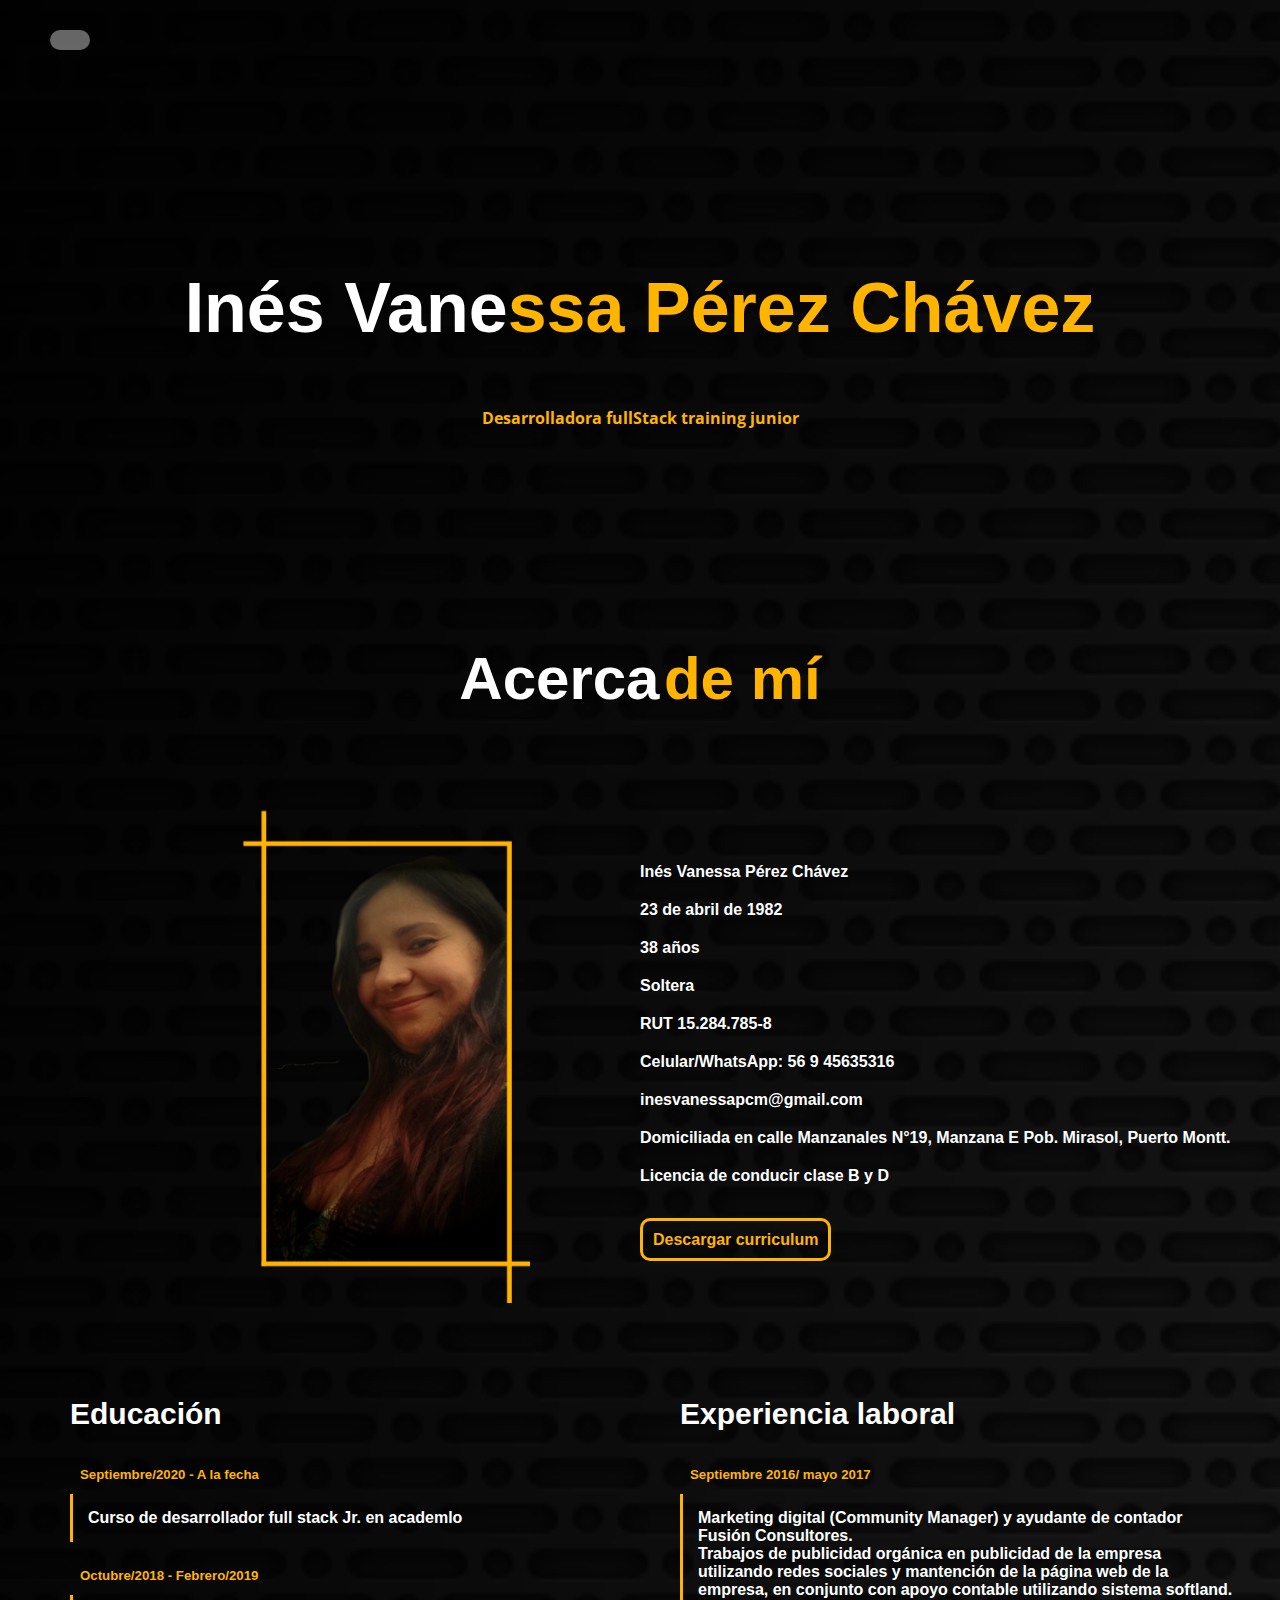
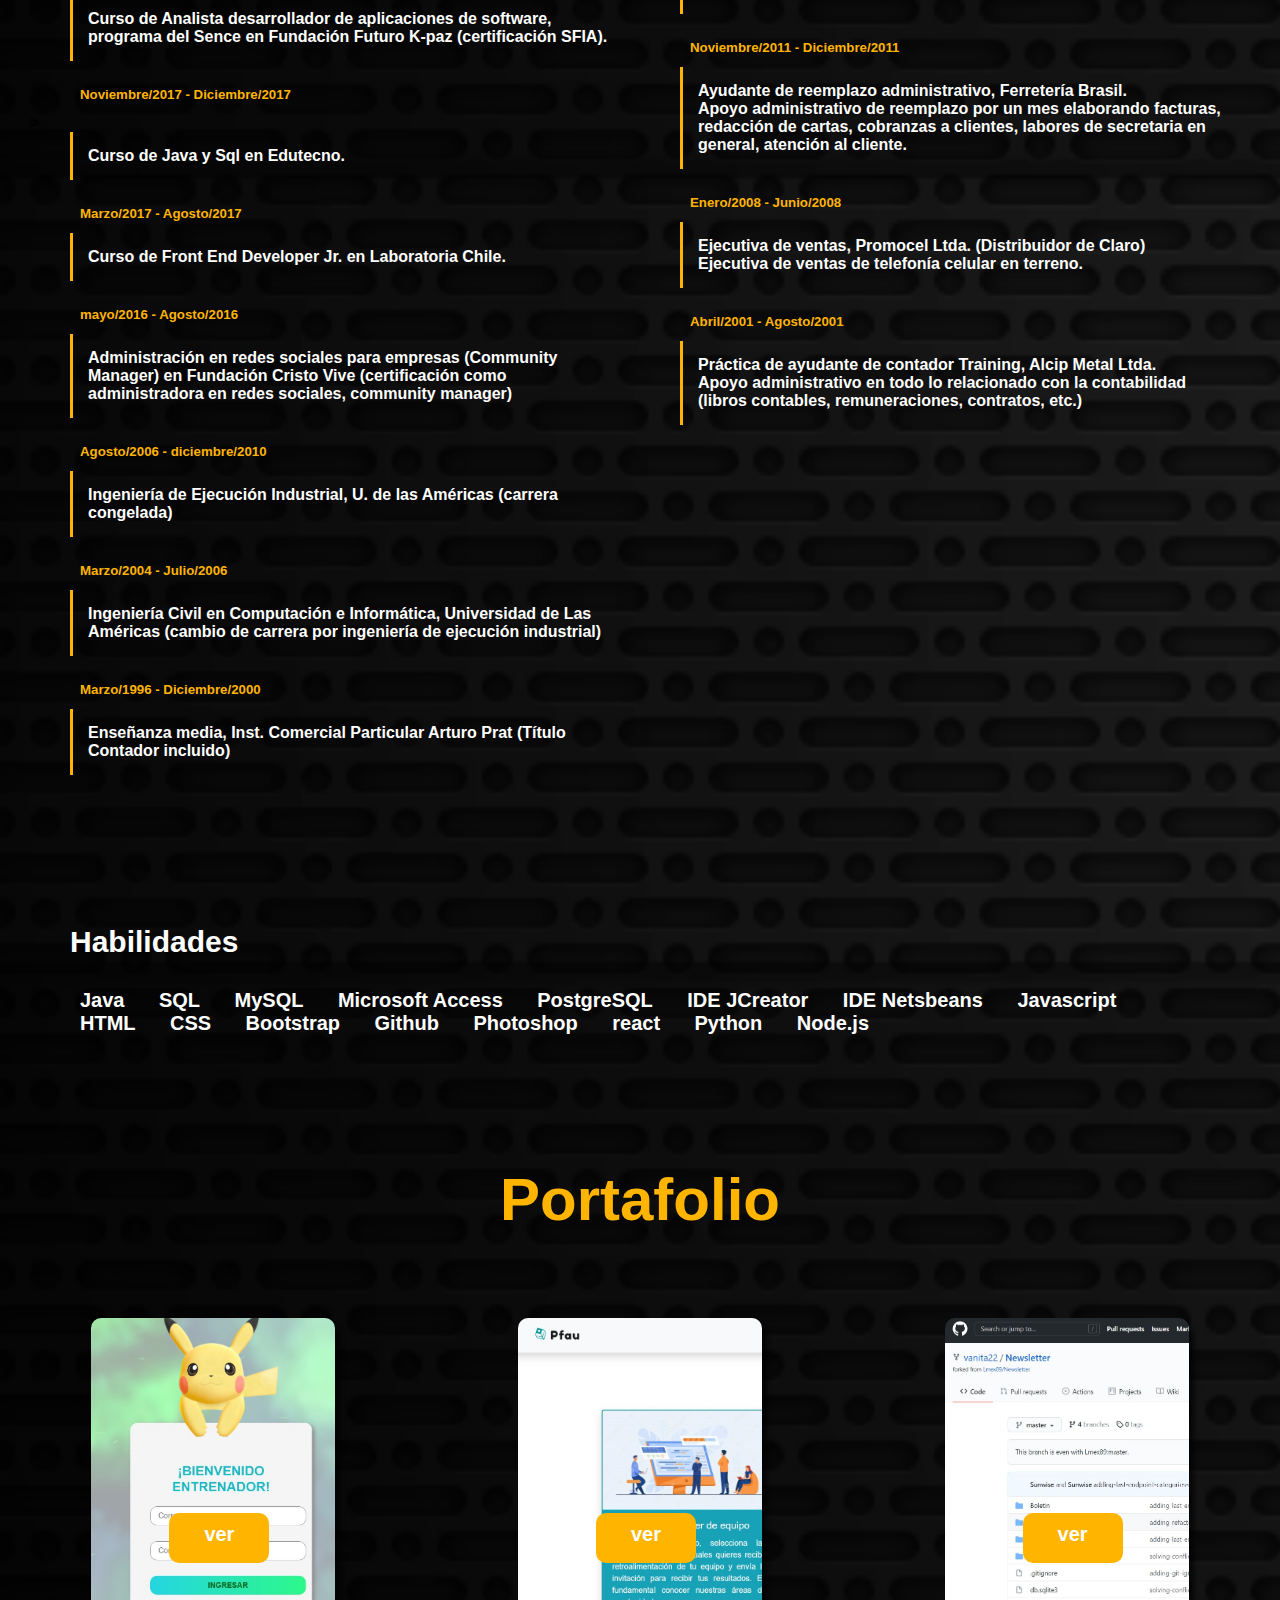
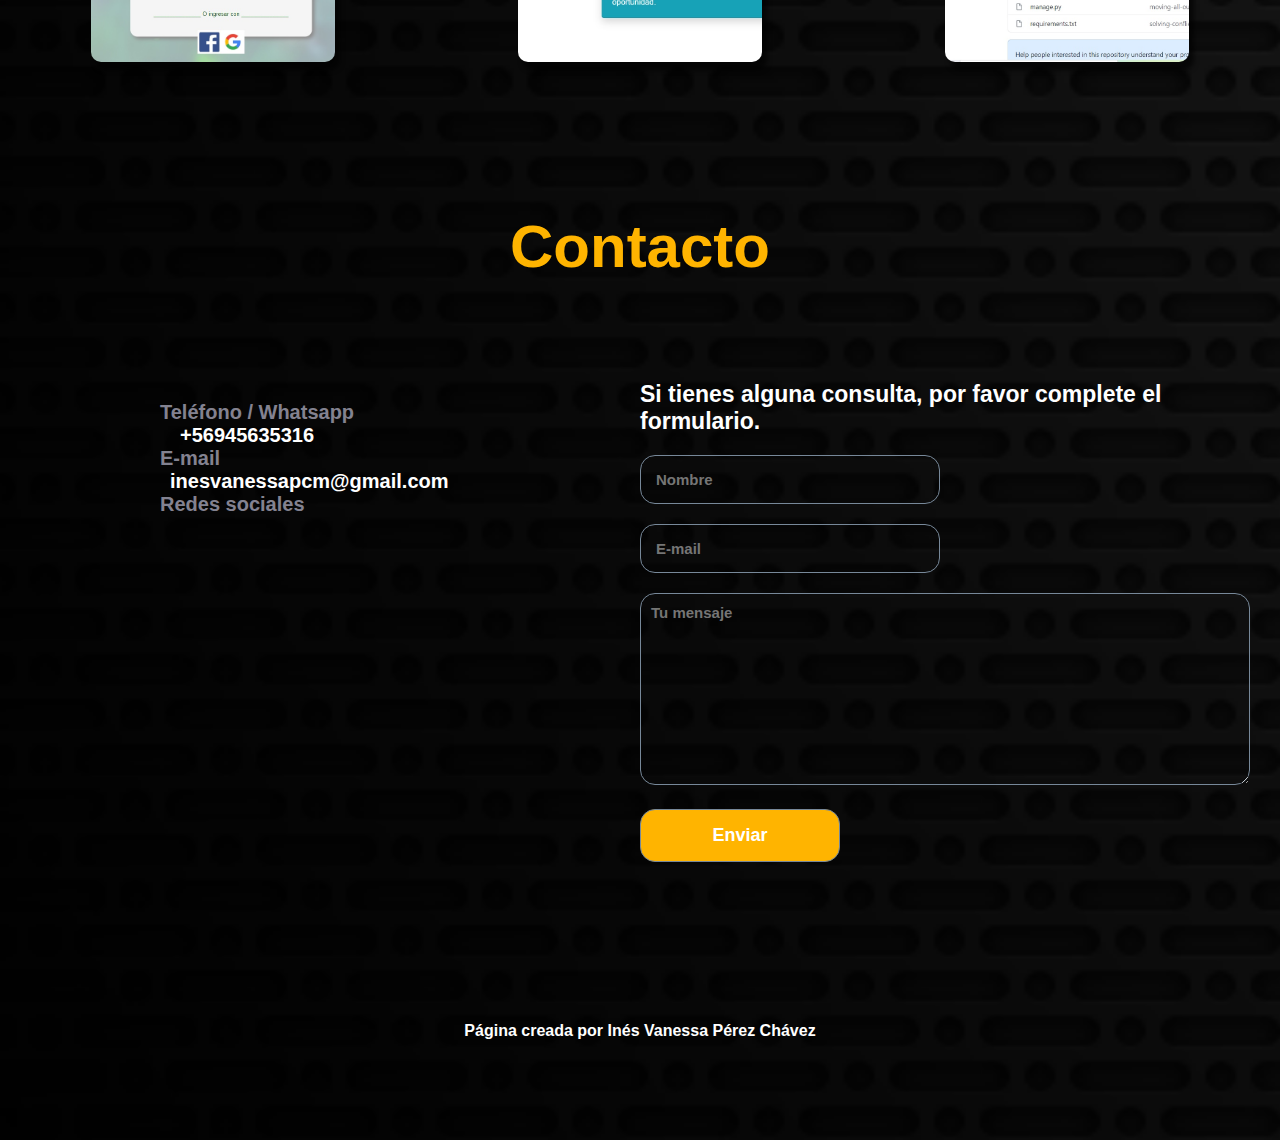
<file: index.html>
<!DOCTYPE html>
<html lang="en">
<head>
    <meta charset="UTF-8">
    <meta name="viewport" content="width=device-width, initial-scale=1.0">
    <title>Portafolio</title>
    <link rel="stylesheet" href="css/style.css">
    <link rel="stylesheet" href="css/grid.css">
    <link href="https://fonts.googleapis.com/css2?family=Dancing+Script:wght@700&family=Open+Sans&display=swap" rel="stylesheet">
    <link rel="stylesheet" href="https://pro.fontawesome.com/releases/v5.10.0/css/all.css" integrity="sha384-AYmEC3Yw5cVb3ZcuHtOA93w35dYTsvhLPVnYs9eStHfGJvOvKxVfELGroGkvsg+p" crossorigin="anonymous"/>
    <script src="https://code.jquery.com/jquery-3.5.1.min.js" integrity="sha256-9/aliU8dGd2tb6OSsuzixeV4y/faTqgFtohetphbbj0=" crossorigin="anonymous"></script>
    <script src="js/main.js"></script> 
</head>
<body>
    <!-- Página principal -->
    
    <!-- Menú -->
    <nav>
        <div class="container">
            <div class="row">
                <div class="col-xl-12 lista">   
                    <i id="btn-click" class="far fa-bars"></i>
                    <div id="submenu">
                        <i id="btn-close" class="far fa-window-close"></i>
                        <ul>
                            <li><i class="fas fa-home"><a href="index.html"> Home</a></i></li>
                            <li><i class="far fa-address-card"><a href="acerca.html"> Acerca de mí</a></i></li>
                            <li><i class="far fa-archive"><a href="portafolio.html"> Portafolio</a></i></li>
                            <li><i class="fas fa-laptop-code"><a href="contacto.html"> Contacto</a></i></li>
                        </ul> 
                    </div>                                                
                </div>
            </div>
        </div>
    </nav>
    
    <!-- Acerca de mí -->
    <div class="container">    
        <div class="row">     
            <!-- Caja texto -->
            <div class="col-xl-12 col-md-12 col-sm-12 text-one">
                <div class="text" id="text-animation">Inés Vanessa Pérez Chávez</div>
                <p>Desarrolladora fullStack training junior</p>
                <a href="https://www.facebook.com/vanessapchcm" target="_blank"><i class="fab fa-facebook-square"></i></a>
                <a href="https://www.linkedin.com/in/in%C3%A9s-vanessa-p%C3%A9rez-ch%C3%A1vez-4619b212b" target="_blank"><i class="fab fa-linkedin"></i></a>
            </div> 
        </div>
    </div>  

    <!-- container título acerca-->
    <div class="container-titulo">
        <div class="row">
            <div class="col-xl-12 titulo">
                <span class="title-a">Acerca</span> 
                <span class="title-b">de mí</span>  
            </div>
            <!--<div class="col-xl-12 reseña">
                <p>Actualmente vivo en la ciudad de Puerto Montt, soy una persona comprometida 
                    y con ganas de aportar ideas que ayuden al desarrollo de proyectos, pro-activa 
                    con los temas del área de la tecnología y de interés personal; 
                    con capacidad de trabajar en equipo, responsable, perseverante y participativa;
                    me gusta mucho mantener mis conocimientos actualizados para seguir creciendo 
                    como persona y en mi carrera profesional.</p>
            </div>-->
        </div>
    </div>

    <!-- container foto y datos -->
    <div class="container-foto">
        <div class="row box-foto-datos">
            <div class="col-xl-6 col-sm-6 foto" aling="center">
                <img src="css/img/vane.png" alt="foto vanessa">
            </div>
            <div class="col-xl-6 col-sm-6 datos">
                <p>Inés Vanessa Pérez Chávez</p>
                <p>23 de abril de 1982</p>
                <p>38 años</p>
                <p>Soltera</p>  
                <p>RUT 15.284.785-8</p>
                <p>Celular/WhatsApp: 56 9 45635316</p>    
                <p>inesvanessapcm@gmail.com</p>    
                <p>Domiciliada en calle Manzanales N°19, Manzana E Pob. Mirasol, Puerto Montt.</p>    
                <p>Licencia de conducir clase B y D</p>   
                <a href="">Descargar curriculum</a>            
            </div>
        </div>
    </div>   

    <!-- container educación y experiencia -->
    <div class="container-education-experience">
        <div class="row box-edu-exp">
            <div class="col-xl-6 col-sm-6">
                <h3>Educación</h3>

                <h5><i class="far fa-calendar-alt"></i>Septiembre/2020 - A la fecha</h5>                    
                <p>Curso de desarrollador full stack Jr. en academlo</p> 

                <h5><i class="far fa-calendar-alt"></i>Octubre/2018 - Febrero/2019</h5>
                <p>Curso de Analista desarrollador de aplicaciones de software, 
                   programa del Sence en Fundación Futuro K-paz (certificación SFIA).</p> 

                <h5><i class="far fa-calendar-alt"></i>Noviembre/2017 - Diciembre/2017</h5>>
                <p>Curso de Java y Sql en Edutecno.</p> 

                <h5><i class="far fa-calendar-alt"></i>Marzo/2017 - Agosto/2017</h5>
                <p>Curso de Front End Developer Jr. en  Laboratoria Chile.</p>  

                <h5><i class="far fa-calendar-alt"></i>mayo/2016 - Agosto/2016</h5>
                <p>Administración en redes sociales para empresas (Community Manager) en Fundación Cristo Vive 
                   (certificación como administradora en redes sociales, community manager)</p> 

                <h5><i class="far fa-calendar-alt"></i>Agosto/2006 - diciembre/2010</h5>
                <p>Ingeniería de Ejecución Industrial, U. de las Américas (carrera congelada)</p>

                <h5><i class="far fa-calendar-alt"></i>Marzo/2004 - Julio/2006</h5>
                <p>Ingeniería Civil en Computación e Informática, 
                   Universidad de Las Américas (cambio de carrera por ingeniería de ejecución industrial)</p>

                <h5><i class="far fa-calendar-alt"></i>Marzo/1996 - Diciembre/2000</h5>
                <p>Enseñanza media, Inst. Comercial Particular Arturo Prat (Título Contador incluido)</p>                  
            </div>
            <div class="col-xl-6 col-sm-6">    
                <h3>Experiencia laboral</h3>

                <h5><i class="far fa-calendar-alt"></i>Septiembre 2016/ mayo 2017</h5>
                <p>Marketing digital (Community Manager) y ayudante de contador Fusión Consultores. <br>                    
                   Trabajos de publicidad orgánica en publicidad de la empresa utilizando redes sociales 
                   y mantención de la página web de la empresa, en conjunto con apoyo contable utilizando 
                   sistema softland.</p>

                <h5><i class="far fa-calendar-alt"></i>Noviembre/2011 - Diciembre/2011</h5>
                <p>Ayudante de reemplazo administrativo, Ferretería Brasil.<br>
                   Apoyo administrativo de reemplazo por un mes elaborando facturas, redacción de cartas, 
                   cobranzas a clientes, labores de secretaria en general, atención al cliente.</p>

                <h5><i class="far fa-calendar-alt"></i>Enero/2008 - Junio/2008</h5>
                <p>Ejecutiva de ventas, Promocel Ltda. (Distribuidor de Claro)<br>
                   Ejecutiva de ventas de telefonía celular en terreno.</p>

                <h5><i class="far fa-calendar-alt"></i>Abril/2001 - Agosto/2001</h5>
                <p>Práctica de ayudante de contador Training, Alcip Metal Ltda.<br>
                   Apoyo administrativo en todo lo relacionado con la contabilidad (libros contables, 
                   remuneraciones, contratos, etc.)</p>                                        
            </div>
        </div>
    </div> 

    <!-- Container habilidades -->
    <div class="container-abilities">
        <div class="row">
            <div class="col-xl-12 box-abilities">
                <h3>Habilidades</h3>
                <span><i class="fab fa-java"></i>Java</span>
                <span><i class="far fa-database"></i>SQL</span>
                <span><i class="far fa-database"></i>MySQL</span>
                <span><i class="far fa-database"></i>Microsoft Access</span>
                <span><i class="far fa-database"></i>PostgreSQL</span>
                <span><i class="far fa-toolbox"></i>IDE JCreator</span>
                <span><i class="far fa-toolbox"></i>IDE Netsbeans</span>
                <span><i class="fab fa-js-square"></i>Javascript</span>
                <span><i class="fab fa-html5"></i>HTML</span>
                <span><i class="fab fa-css3-alt"></i>CSS</span>
                <span><i class="fab fa-bootstrap"></i>Bootstrap</span>
                <span><i class="fab fa-github"></i>Github</span>
                <span><i class="fab fa-adobe"></i>Photoshop</span>
                <span><i class="fab fa-react"></i>react</span>
                <span><i class="fab fa-python"></i>Python</span>
                <span><i class="fab fa-node"></i>Node.js</span>
            </div>
        </div>
    </div>

    <!-- Titulo portafolio-->
    <div class="container-titulo">
        <div class="row">
            <div class="col-xl-12 titulo">
                <span class="title-b">Portafolio</span>  
            </div>
        </div>
    </div> 
    
    <!-- portafolio -->
    <div class="container">
        <div class="row card">
            <div class="col-xl-4 col-md-4 col-sm-4 box-center">   
                <div class="card-one imagen-1 box-center">
                    <a href="http://vanessa-pokedex.netlify.app" target="_blank">ver</a>
                </div> 
            </div>    
            <div class="col-xl-4 col-md-4 col-sm-4 box-center">   
                <div class="card-one imagen-2 box-center">
                    <a href="https://ines-vanessa-pfau.netlify.app/index.html" target="_blank">ver</a>
                </div> 
            </div>
            <div class="col-xl-4 col-md-4 col-sm-4 box-center">   
                <div class="card-one imagen-3 box-center">
                    <a href="https://github.com/vanita22/Newsletter" target="_blank">ver</a>
                </div> 
            </div>                             
        </div>        
    </div>

    <!-- Titulo contacto-->
    <div class="container-titulo">
        <div class="row">
            <div class="col-xl-12 titulo">
                <span class="title-b">Contacto</span>  
            </div>
        </div>
    </div>

    <!-- contacto -->
    <div class="container">
        <div class="row box-contacto">
            <div class="col-xl-6 col-md-6 col-sm-6 contacto">
                <h4>Teléfono / Whatsapp</h4>
                <p><i class="fas fa-mobile-alt"></i><i class="fab fa-whatsapp"></i>+56945635316</p>
                <h4>E-mail</h4>
                <p><i class="far fa-envelope"></i>inesvanessapcm@gmail.com</p>
                <h4>Redes sociales</h4>
                <a href="https://www.facebook.com/vanessapchcm" target="_blank"><i class="fab fa-facebook-square"></i></a>
                <a href="https://www.linkedin.com/in/in%C3%A9s-vanessa-p%C3%A9rez-ch%C3%A1vez-4619b212b" target="_blank"><i class="fab fa-linkedin"></i></a>
            </div>
            <div class="col-xl-6 col-md-6 col-sm-6 formulario">
                <p>Si tienes alguna consulta, por favor complete el formulario.</p>
                <form action="" method="post" target="_blank">
                    <input type="text" name="nombre" placeholder="Nombre">
                    <input type="email" name="email" placeholder="E-mail"><br>
                <textarea class="izq" name="texto" id="" cols="30" rows="10" placeholder="Tu mensaje"></textarea><br>
                <input class="bottom" type="submit" value="Enviar">
                </form>               
            </div>
        </div>
    </div>
    
    <!-- Pie de página -->
    <footer>
        <div class="container">
            <div class="row">
                <div class="col-xl-12 box-center">
                    <h4>Página creada por Inés Vanessa Pérez Chávez <i class="fas fa-coffee"></i></h4>
                </div>
            </div>
        </div>
    </footer>
</body>
</html>
</file>
<file: css/style.css>
/* General */
* {
    box-sizing: border-box;
    font-family: Arial, Helvetica, sans-serif;
    font-weight: bold;
    padding: 0px;
    margin: 0px;
}
.row {
    display: flex;
    flex-wrap: wrap;  
}

/* Imagen para el index, acerca, portafolio, contacto */
body {
    background-image: url("img/dark2.png");
    background-repeat: no-repeat;
    background-size: cover;
    position: relative;
}
.container {
    margin-bottom: 100px;
}

/* Menú para el index, acerca, portafolio, contacto */
.lista {
    height: 20px;
    display: flex;
    flex-direction: column;
    position: fixed;
    padding: 20px;
    color: white;
    font-size: 20px;
    font-family: 'Open Sans', sans-serif;
}
.lista i {
    margin-top: 10px;
    margin-bottom: 15px;
    margin-left: 10px;
}
.lista a {
    text-decoration: none;
    font-size: 15px;
    color: white;
    margin-left: 4px;
}
a:hover {
    color: #ffb400;
    font-size: 16px;
}
#btn-click {
    background-color: white;
    opacity: 0.4;
    width: 40px;
    padding: 10px;
    border-radius: 30px;
    color: black;
    font-size: 25px;
    margin-left: 30px;    
    margin-bottom: 50px;
}
#btn-click:hover {
    background-color: transparent;
    opacity: 0.8;
    color: white;
    cursor: pointer;
}
#submenu {
    display: none;
}
.lista li {
    list-style: none;    
}
#btn-close {
    color: #ffb400;
    font-size: 30px;
    cursor: pointer;
}
@media (min-width: 768px) and (max-width: 1024px) {  
    .sm-imagen {
        margin-left: 20%;
    }
    .text-one {
        margin-left: 30%;
        margin-bottom: 15%;
    }
}

/* Caja imagen */
.imagen img {
    width: 350px;
    height: 600px;
}
.imagen {
    text-align: right;
    margin-top: 20px;
}

/* Caja texto */
.text-one {
    display: inline-block;
    text-align: center;
    align-content: center;
    padding: 50px;
}
.text {
    margin-top: 10%;
    margin-bottom: 5%;
    color: #ffb400;
    font-size: 60px;
    font-weight: bolder;
    font-family: 'Poppins', sans-serif;
}
.text-one p {
    color: #ffb400;;
    font-family: 'Open Sans', sans-serif;
    font-size: 16px;
}
.text-one i {
    margin-top: 50px;
    margin-right: 1%;
    font-size: 40px;
    color: white;
}
.text-one i:hover {
    transform:scale(1.1);
    color: #ffb400;
}
@media (min-width: 768px) and (max-width: 1024px) {  
    .sm-imagen {
        margin-left: 25%;
        margin-bottom: -15%;
    }
    .text-one {    
        display: inline-block;    
        text-align: center;
        margin-left: 5%;
        margin-top: 0;
        margin-bottom: 0;
    }
    .text-one a {
        margin-left: -10%;
    }
}
@media (min-width: 576px) and (max-width: 768px) {  
    .sm-imagen {
        margin-left: 15%;
    }
    .text-one {        
        margin-left: 25%;
    }
}
@media (max-width: 576px) {  
    .sm-imagen {
        margin-right: 5px;
    }
    .text-one {
        display: inline;
        text-align: center;
        padding-left: 30px;
    }
}

/* Acerca.html */

/* Container título */
.titulo {
    text-align: center;
    padding: 20px;
}
.title-a {
    color: white;
    font-size: 60px;
    text-align: center;
    margin-top: 20px;
    font-family: 'Poppins', sans-serif; 
    font-weight: bolder;   
}
.title-b{
    color: #ffb400;
    font-size: 60px;
    text-align: center;
    margin-top: 20px;
    font-family: 'Poppins', sans-serif;
    font-weight: bolder;
}

.reseña {
    color: white;
    padding: 70px;
}
#text-animation{
    color:transparent;
    font-size:70px;
    margin-top: 10%;
    margin-bottom: 5%;
    color: #ffb400;
    font-weight: bolder;
    font-family: 'Poppins', sans-serif;
}
.ta-letra{
    transition: color 0.9s;
}

/* container-foto y datos */
.container-foto {
    padding: 30px;
}
.foto, .datos {  
    padding-bottom: 30px;  
    /*border-bottom: solid 1px gray;*/
}
.foto img {
    width: 300px;
    height: 500px;
    margin-top: 40px;
    margin-left: 200px;
}
.datos {
    padding-top: 100px;
}
.datos p{
    color: white;
    margin-bottom: 20px;
}
.datos a {
    background-color: transparent;
    border: solid 3px #ffb400;
    color: #ffb400;
    text-decoration: none;
    padding: 10px;
    border-radius: 10px; 
    line-height: 70px; /*para separar entre líneas*/
}
.datos a:hover {
    border: solid 3px white;
    color: white;
}
@media (min-width: 768px) and (max-width: 1024px) {  
    .foto {
        margin-left: 5%;
        border-bottom: none;
    }
    .datos {
        margin-left: 5%;
        border-bottom: none;
    }
}
@media (min-width: 576px) and (max-width: 768px) {  
    .box-foto-datos {
        display: inline-block;        
    }
    .foto {
        margin-left: -20%;
        border-bottom: none;
    }
    .datos {
        margin-left: 8%;
        border-bottom: none;
    }
    .datos a {
        font-size: 15px;
    }
}
@media (max-width: 576px) {  
    .foto {
        border-bottom: none;
    }
    .foto img{
        padding: 0;
        margin-left: 15px;
        border-bottom: none;
    }
    .datos {
        margin-left: 8%;
        border-bottom: none;
    }
    .datos a {
        font-size: 11px;
    }
    .box-abilities {
        display: flex;
        flex-direction: column;
        line-height: 35px;
    }
}

/* container educación y experiencia */
.container-education-experience {
    padding: 30px;
}
.box-edu-exp h3 {
    color: white;
    font-family: 'Poppins', sans-serif;
    font-size: 30px;
    margin-left: 40px;
    margin-bottom: 30px;
}
.box-edu-exp p {
    color: white;
    margin-left: 40px;
    border-left: solid 3px #ffb400;
    margin-bottom: 20px;
    padding: 15px;
}
.box-edu-exp h5 {
    color: #ffb400;
    font-family: 'Poppins', sans-serif;
    margin-left: 40px;
    margin-bottom: 10px;
}
.box-edu-exp i {
    font-size: 20px;
    margin-right: 10px;    
}

/* container habilidades */
.container-abilities {
    padding: 40px;
    margin-bottom: 40px;
    margin-top: 30px;
}
.box-abilities {
    padding: 30px;
}
.container-abilities h3 {
    color: white;
    font-family: 'Poppins', sans-serif;
    font-size: 30px;
    margin-bottom: 30px;
}
.container-abilities span {
    color: white;
    font-size: 20px;
    margin-right: 20px;
}
.container-abilities i {
    color: #ffb400;
    margin-right: 10px;
}

/* portafolio.html */

/* portafolio */
.card {       
    display: flex;
    flex-wrap: wrap;
    box-sizing: border-box;
    margin-top: 5%;
}
.box-center {
    display: flex;
    text-align: center;
    justify-content: center;
}
.card-one {        
    background-size: cover;
    background-repeat: no-repeat;
    width: 244px;
    height: 344px;
    border-radius: 10px;
    box-shadow: 5px 8px 5px 0px rgba(0,0,0,0.64);    
    margin-bottom: 30px;
    transition: background-color, width, height 0.5s;
}
.imagen-1 {
    background-image: url('img/pokedex.jpg');    
}
.imagen-2 {
    background-image: url('img/pfau.jpg');    
}
.imagen-3 {
    background-image: url('img/newsletter.jpg');    
}
.card-one a {
    background-color: #ffb400;
    width: 100px;
    height: 50px;
    color: white;
    font-size: 20px;
    text-decoration: none;
    padding: 10px 30px 10px 30px;
    border-radius: 10px;
    margin-left: 5%;
    margin-top: 80%;
    transition: background-color, color 0.5s;
}
.card-one:hover {
    opacity: 0.6;
    transform:scale(1.1);
}
.card-one>a:hover {
    background-color: white;
    color: #ffb400;
}

/* Contacto.html */
.contacto {
    text-align: left;
    padding: 100px 50px 80px 160px;
}
.contacto h4 {
    font-size: 20px;
    color: #838290;
}
.contacto i {
    color: #ffb400;
    font-size: 20px;
    margin-top: 10px;
    margin-bottom: 30px;
    margin-right: 10px;
}
.contacto p {
    color: white;
    font-size: 20px;
}
.formulario {
    padding: 80px 50px 40px 0px;
}
.formulario p {
    color: white;
    font-size: 23px;
    margin-bottom: 20px;
}
.formulario form input {
    background-color: transparent;
    border: solid 1px lightslategray;
    width: 300px;
    padding: 15px;
    margin-right: 10px;
    margin-bottom: 20px;
    border-radius: 15px;
    font-size: 15px;
}
.formulario textarea {
    background-color: transparent;
    width: 610px;
    border: solid 1px lightslategray;
    margin-bottom: 20px;
    border-radius: 15px;
    padding: 10px;
    font-size: 15px;
}
.formulario .bottom {
    background-color: #ffb400;
    width: 200px;
    color: white;
    cursor: pointer;
    font-size: 18px;
}
@media (min-width: 768px) and (max-width: 1024px) {  
    .box-contacto {
        display: flex;
        flex-wrap: wrap;
    }
    .contacto {
        position: relative;
        left: -10%;
    }
    .formulario {
        position: relative;
        left: 10%;
    }
    .formulario textarea {
        width: 100%;
    }
}
@media (min-width: 576px) and (max-width: 768px) {  
    .box-contacto {
        display: flex;
        flex-wrap: wrap;
    }
    .contacto {
        position: relative;
        left: -10%;
    }
    .formulario {
        position: relative;
        left: 10%;
    }
    .formulario textarea {
        width: 100%;
    }
}
@media (max-width: 576px) {  
    .box-contacto {
        display: flex;
        flex-wrap: wrap;
    }
    .contacto {
        padding: 0;
        margin-left: 10%;
    }
    .contacto p {
        font-size: 15px;
    }
    .formulario {
        position: relative;
        left: 10%;
    }
    .formulario textarea {
        width: 100%;
    }
}

/* Pie de página */
footer {
    display: flex;
    text-align: center;
    justify-content: center;
}
footer h4 {
    color: white;
}
footer i {
    color: #ffb400;
}
</file>
<file: css/grid.css>
@media (max-width: 576px) {    
    .col-sm-1, .col-sm-2, .col-sm-3, .col-sm-4, .col-sm-5, .col-sm-6, .col-sm-7, .col-sm-8, .col-sm-9, .col-sm-10, .col-sm-11 {
        width: 100%;
    }
}
@media (min-width: 576px) and (max-width: 768px) {    
    .col-md-1, .col-md-2, .col-md-3, .col-md-4, .col-md-6, .col-md-7, .col-md-8, .col-md-9, .col-md-10, .col-md-11 {
        width: 50%;
    }
    .col-md-5 {
        width: 33.33%;
    }
}
@media (min-width: 768px) and (max-width: 1024px) {    
    .col-lg-1, .col-lg-2, .col-lg-3, .col-lg-4, .col-lg-5 {
        width: 33.33%;
    }
}
@media (min-width: 1024px) {    
    .col-xl-1 {
        width: 8.33%;
    }
    .col-xl-2 {
        width: 16.66%;
    }
    .col-xl-3 {
        width: 25%;
    }
    .col-xl-4 {
        width: 33.33%;
    }
    .col-xl-5 {
        width: 41.66%;
    }
    .col-xl-6 {
        width: 50%;
    }
    .col-xl-7 {
        width: 58.33%;
    }
    .col-xl-8 {
        width: 66.66%;
    }
    .col-xl-9 {
        width: 75%;
    }
    .col-xl-10 {
        width: 83.33%;
    }
    .col-xl-11 {
        width: 91.66%;
    }
    .col-xl-12 {
        width: 100%;
    }
}
</file>
